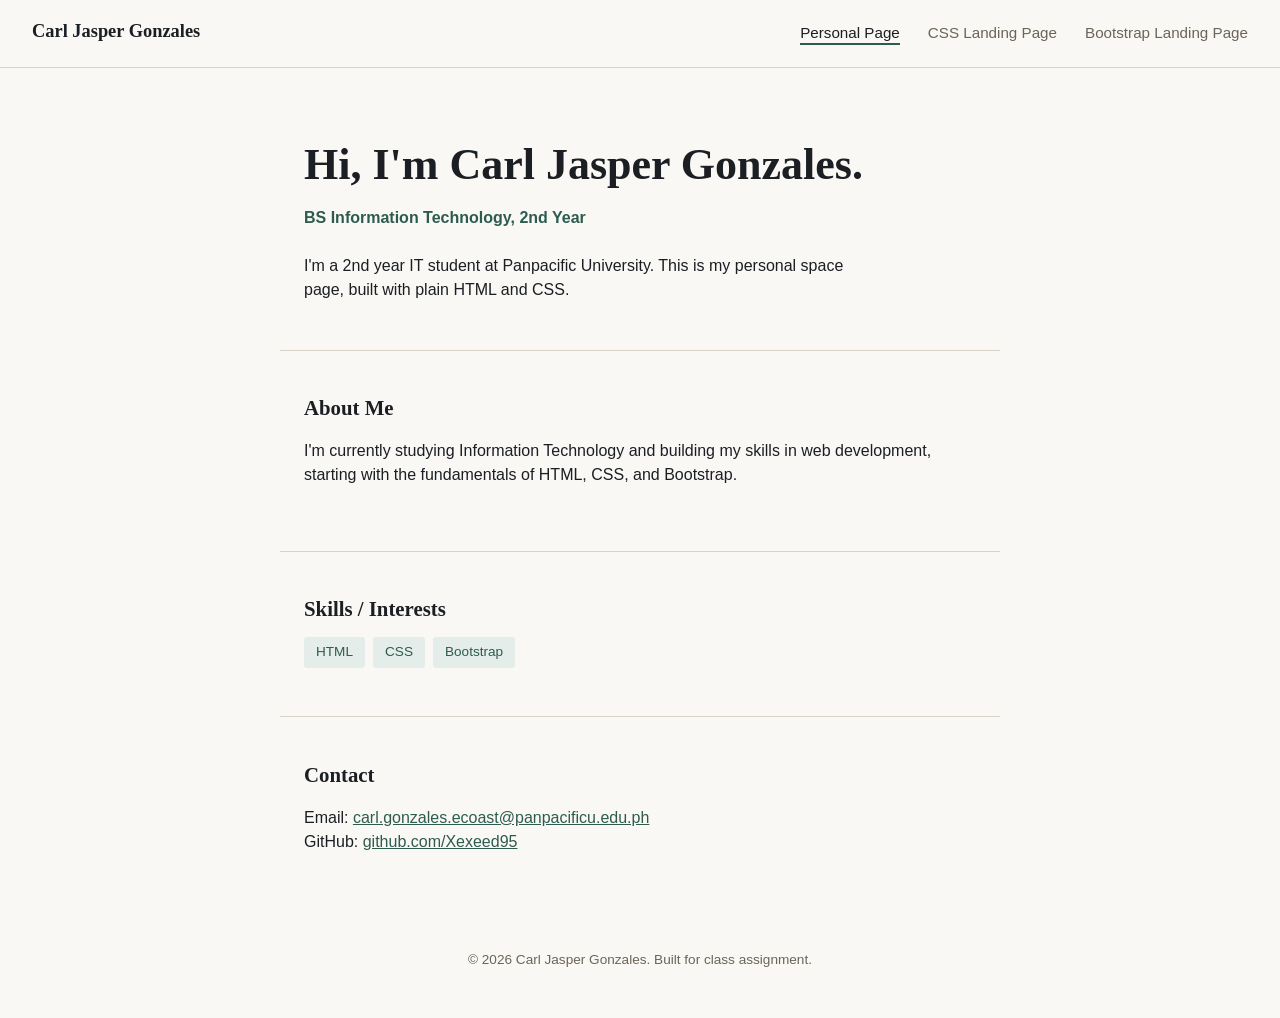
<file: index.html>
<!DOCTYPE html>
<html lang="en">
<head>
  <meta charset="UTF-8">
  <meta name="viewport" content="width=device-width, initial-scale=1.0">
  <title>Gonzales, Carl Jasper E. — Personal Space</title>
  <link rel="stylesheet" href="style.css">
</head>
<body>

  <nav class="site-nav">
    <a class="brand" href="index.html">Carl Jasper Gonzales</a>
    <ul>
      <li><a href="index.html" aria-current="page">Personal Page</a></li>
      <li><a href="css-landing.html">CSS Landing Page</a></li>
      <li><a href="bootstrap-landing.html">Bootstrap Landing Page</a></li>
    </ul>
  </nav>

  <main>
    <section class="personal-hero">
      <h1>Hi, I'm Carl Jasper Gonzales.</h1>
      <p class="role">BS Information Technology, 2nd Year</p>
      <p>
        I'm a 2nd year IT student at Panpacific University. This is my personal
        space page, built with plain HTML and CSS.
      </p>
    </section>

    <section class="personal-section">
      <h2>About Me</h2>
      <p>
        I'm currently studying Information Technology and building my skills
        in web development, starting with the fundamentals of HTML, CSS, and
        Bootstrap.
      </p>
    </section>

    <section class="personal-section">
      <h2>Skills / Interests</h2>
      <ul class="tag-list">
        <li>HTML</li>
        <li>CSS</li>
        <li>Bootstrap</li>
      </ul>
    </section>

    <section class="personal-section">
      <h2>Contact</h2>
      <ul class="contact-list">
        <li>Email: <a href="mailto:carl.gonzales.ecoast@panpacificu.edu.ph">carl.gonzales.ecoast@panpacificu.edu.ph</a></li>
        <li>GitHub: <a href="https://github.com/Xexeed95" target="_blank" rel="noopener">github.com/Xexeed95</a></li>
      </ul>
    </section>
  </main>

  <footer class="site-footer">
    &copy; 2026 Carl Jasper Gonzales. Built for class assignment.
  </footer>

  <script src="script.js"></script>
</body>
</html>
</file>
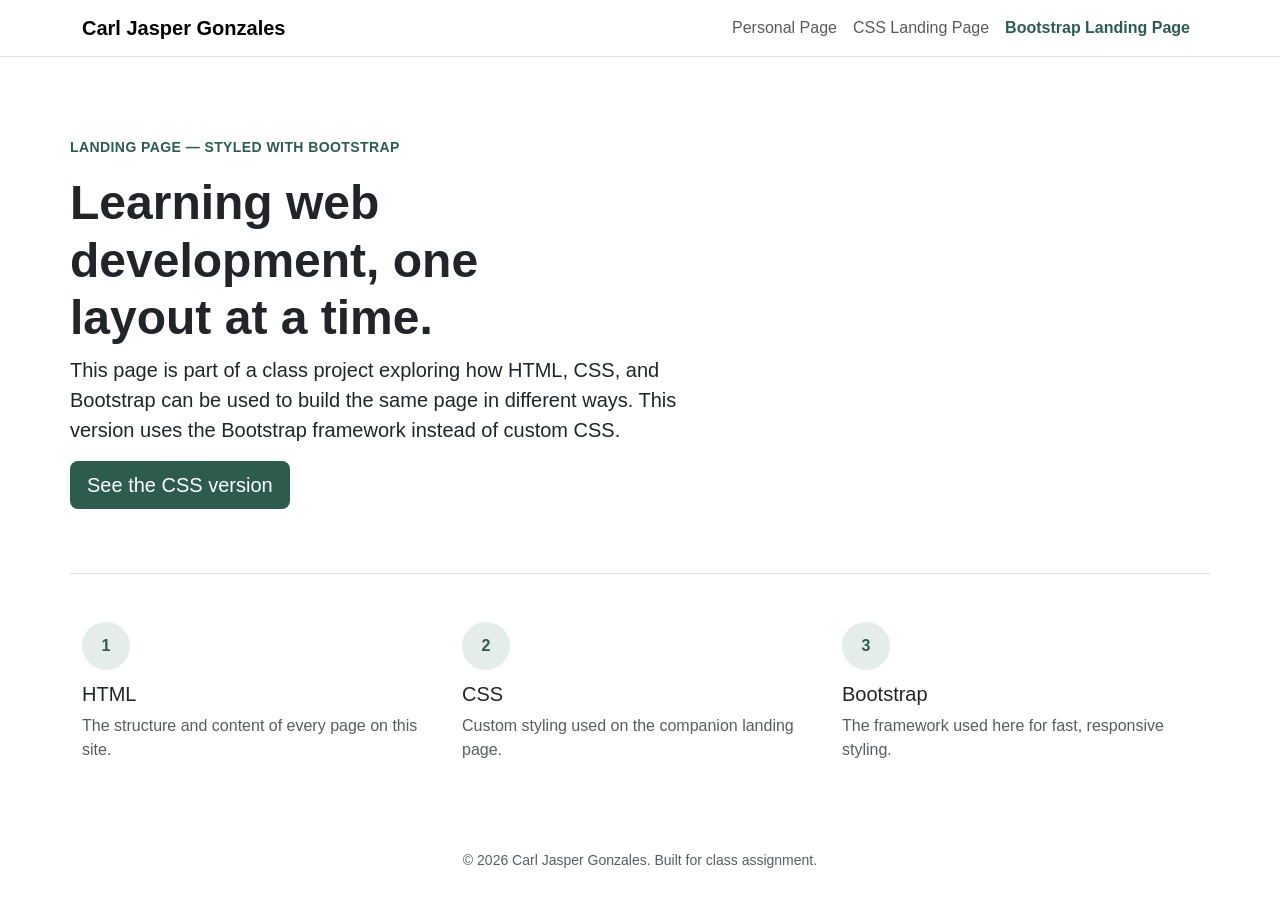
<file: bootstrap-landing.html>
<!DOCTYPE html>
<html lang="en">
<head>
  <meta charset="UTF-8">
  <meta name="viewport" content="width=device-width, initial-scale=1.0">
  <title>Gonzales, Carl Jasper E. — Bootstrap Landing Page</title>
  <link href="https://cdn.jsdelivr.net/npm/bootstrap@5.3.3/dist/css/bootstrap.min.css" rel="stylesheet">
  <style>
    :root { --accent: #2d5c4f; }
    body { font-family: "Helvetica Neue", Arial, sans-serif; }
    .navbar-brand { font-weight: 700; }
    .nav-link.active { color: var(--accent) !important; font-weight: 600; }
    .btn-accent { background-color: var(--accent); color: #fff; }
    .btn-accent:hover { background-color: #234b40; color: #fff; }
    .hero { padding: 5rem 0 4rem; }
    .icon-circle {
      width: 48px; height: 48px; border-radius: 50%;
      background: #e4ede9; color: var(--accent);
      display: flex; align-items: center; justify-content: center;
      font-weight: 700; margin-bottom: 0.75rem;
    }
  </style>
</head>
<body>

  <nav class="navbar navbar-expand-md navbar-light bg-white border-bottom">
    <div class="container">
      <a class="navbar-brand" href="index.html">Carl Jasper Gonzales</a>
      <button class="navbar-toggler" type="button" data-bs-toggle="collapse" data-bs-target="#navMenu" aria-controls="navMenu" aria-expanded="false" aria-label="Toggle navigation">
        <span class="navbar-toggler-icon"></span>
      </button>
      <div class="collapse navbar-collapse" id="navMenu">
        <ul class="navbar-nav ms-auto">
          <li class="nav-item"><a class="nav-link" href="index.html">Personal Page</a></li>
          <li class="nav-item"><a class="nav-link" href="css-landing.html">CSS Landing Page</a></li>
          <li class="nav-item"><a class="nav-link active" href="bootstrap-landing.html">Bootstrap Landing Page</a></li>
        </ul>
      </div>
    </div>
  </nav>

  <main>
    <section class="hero container">
      <p class="text-uppercase small fw-semibold" style="color: var(--accent); letter-spacing:.03em;">Landing page — styled with Bootstrap</p>
      <h1 class="display-5 fw-bold" style="max-width: 16ch;">Learning web development, one layout at a time.</h1>
      <p class="lead" style="max-width: 55ch;">
        This page is part of a class project exploring how HTML, CSS, and
        Bootstrap can be used to build the same page in different ways. This
        version uses the Bootstrap framework instead of custom CSS.
      </p>
      <a class="btn btn-accent btn-lg" href="css-landing.html">See the CSS version</a>
    </section>

    <section class="container pb-5 pt-4 border-top">
      <div class="row g-4 pt-4">
        <div class="col-md-4">
          <div class="icon-circle">1</div>
          <h3 class="h5">HTML</h3>
          <p class="text-muted">The structure and content of every page on this site.</p>
        </div>
        <div class="col-md-4">
          <div class="icon-circle">2</div>
          <h3 class="h5">CSS</h3>
          <p class="text-muted">Custom styling used on the companion landing page.</p>
        </div>
        <div class="col-md-4">
          <div class="icon-circle">3</div>
          <h3 class="h5">Bootstrap</h3>
          <p class="text-muted">The framework used here for fast, responsive styling.</p>
        </div>
      </div>
    </section>
  </main>

  <footer class="text-center text-muted small py-4">
    &copy; 2026 Carl Jasper Gonzales. Built for class assignment.
  </footer>

  <script src="https://cdn.jsdelivr.net/npm/bootstrap@5.3.3/dist/js/bootstrap.bundle.min.js"></script>
</body>
</html>
</file>
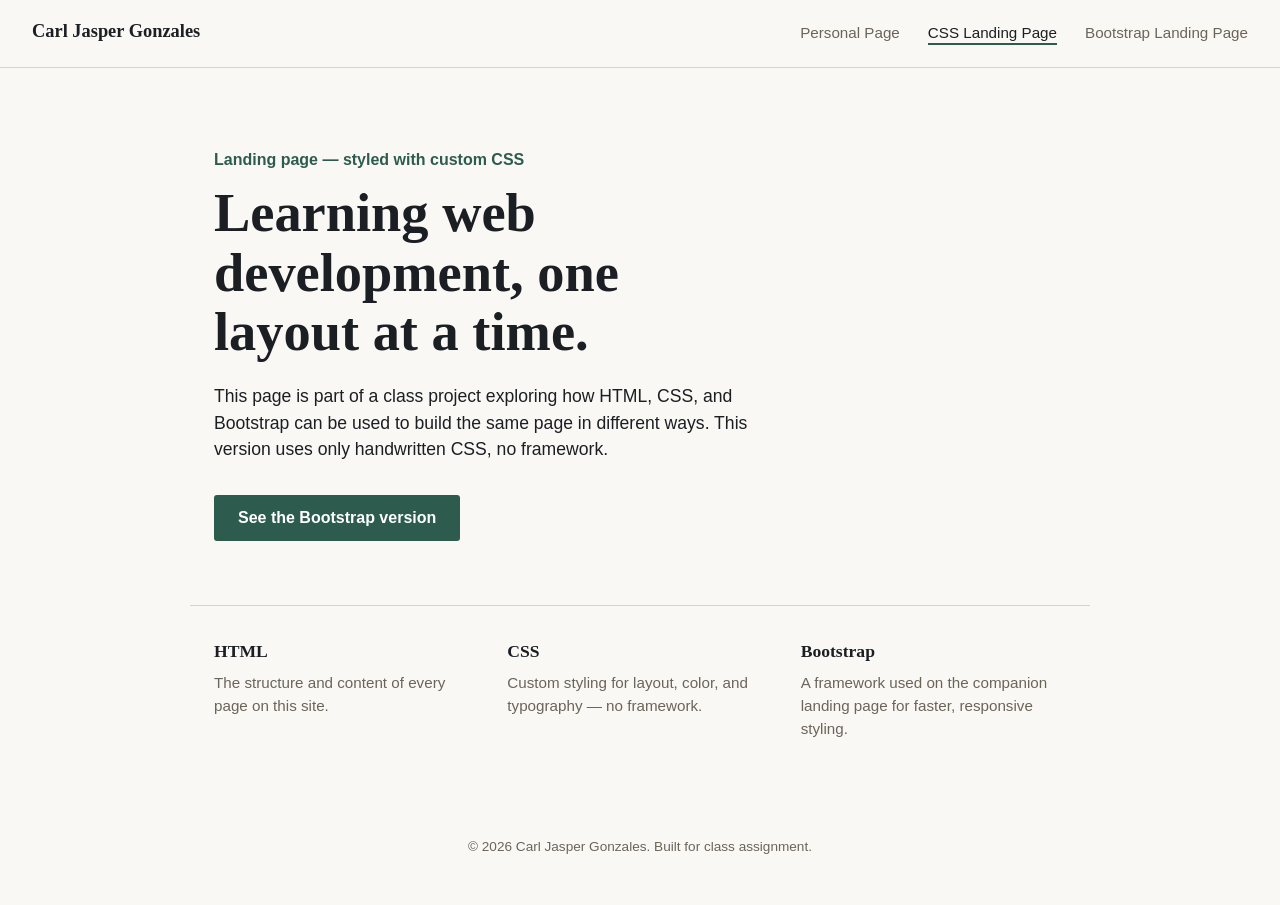
<file: css-landing.html>
<!DOCTYPE html>
<html lang="en">
<head>
  <meta charset="UTF-8">
  <meta name="viewport" content="width=device-width, initial-scale=1.0">
  <title>Gonzales, Carl Jasper E. — CSS Landing Page</title>
  <link rel="stylesheet" href="style.css">
</head>
<body>

  <nav class="site-nav">
    <a class="brand" href="index.html">Carl Jasper Gonzales</a>
    <ul>
      <li><a href="index.html">Personal Page</a></li>
      <li><a href="css-landing.html" aria-current="page">CSS Landing Page</a></li>
      <li><a href="bootstrap-landing.html">Bootstrap Landing Page</a></li>
    </ul>
  </nav>

  <main>
    <section class="landing-hero">
      <p class="eyebrow-line">Landing page — styled with custom CSS</p>
      <h1>Learning web development, one layout at a time.</h1>
      <p class="lede">
        This page is part of a class project exploring how HTML, CSS, and
        Bootstrap can be used to build the same page in different ways. This
        version uses only handwritten CSS, no framework.
      </p>
      <a class="btn" href="bootstrap-landing.html">See the Bootstrap version</a>
    </section>

    <section class="landing-grid">
      <div class="feature">
        <h3>HTML</h3>
        <p>The structure and content of every page on this site.</p>
      </div>
      <div class="feature">
        <h3>CSS</h3>
        <p>Custom styling for layout, color, and typography — no framework.</p>
      </div>
      <div class="feature">
        <h3>Bootstrap</h3>
        <p>A framework used on the companion landing page for faster, responsive styling.</p>
      </div>
    </section>
  </main>

  <footer class="site-footer">
    &copy; 2026 Carl Jasper Gonzales. Built for class assignment.
  </footer>

  <script src="script.js"></script>
</body>
</html>
</file>
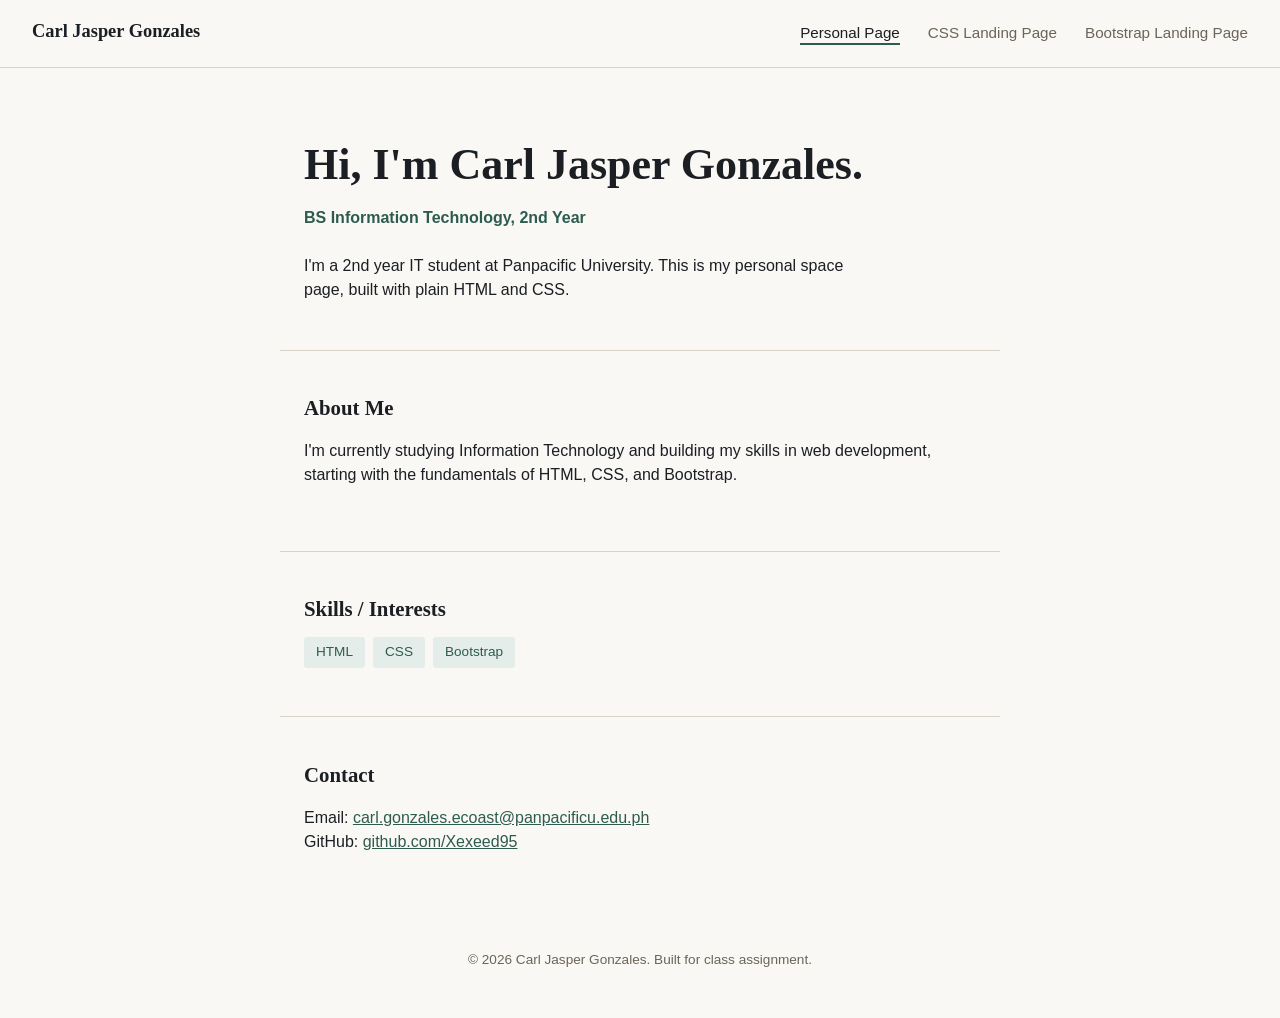
<file: index[1].html>
<!DOCTYPE html>
<html lang="en">
<head>
  <meta charset="UTF-8">
  <meta name="viewport" content="width=device-width, initial-scale=1.0">
  <title>Gonzales, Carl Jasper E. — Personal Space</title>
  <link rel="stylesheet" href="style.css">
</head>
<body>

  <nav class="site-nav">
    <a class="brand" href="index.html">Carl Jasper Gonzales</a>
    <ul>
      <li><a href="index.html" aria-current="page">Personal Page</a></li>
      <li><a href="css-landing.html">CSS Landing Page</a></li>
      <li><a href="bootstrap-landing.html">Bootstrap Landing Page</a></li>
    </ul>
  </nav>

  <main>
    <section class="personal-hero">
      <h1>Hi, I'm Carl Jasper Gonzales.</h1>
      <p class="role">BS Information Technology, 2nd Year</p>
      <p>
        I'm a 2nd year IT student at Panpacific University. This is my personal
        space page, built with plain HTML and CSS.
      </p>
    </section>

    <section class="personal-section">
      <h2>About Me</h2>
      <p>
        I'm currently studying Information Technology and building my skills
        in web development, starting with the fundamentals of HTML, CSS, and
        Bootstrap.
      </p>
    </section>

    <section class="personal-section">
      <h2>Skills / Interests</h2>
      <ul class="tag-list">
        <li>HTML</li>
        <li>CSS</li>
        <li>Bootstrap</li>
      </ul>
    </section>

    <section class="personal-section">
      <h2>Contact</h2>
      <ul class="contact-list">
        <li>Email: <a href="mailto:carl.gonzales.ecoast@panpacificu.edu.ph">carl.gonzales.ecoast@panpacificu.edu.ph</a></li>
        <li>GitHub: <a href="https://github.com/Xexeed95" target="_blank" rel="noopener">github.com/Xexeed95</a></li>
      </ul>
    </section>
  </main>

  <footer class="site-footer">
    &copy; 2026 Carl Jasper Gonzales. Built for class assignment.
  </footer>

  <script src="script.js"></script>
</body>
</html>
</file>
<file: style.css>
/* ============================================
   Shared styles — used by index.html (personal page)
   and css-landing.html (CSS landing page)
   ============================================ */

:root {
  --ink: #1b1f23;
  --paper: #faf8f5;
  --line: #d8d2c8;
  --accent: #2d5c4f;
  --accent-soft: #e4ede9;
  --muted: #6b6459;
  --serif: "Georgia", "Iowan Old Style", serif;
  --sans: "Helvetica Neue", Arial, sans-serif;
}

* { box-sizing: border-box; }

body {
  margin: 0;
  font-family: var(--sans);
  color: var(--ink);
  background: var(--paper);
  line-height: 1.5;
}

/* ---------- Nav menu (shared across all 3 pages) ---------- */
.site-nav {
  display: flex;
  align-items: center;
  justify-content: space-between;
  padding: 1.1rem 2rem;
  border-bottom: 1px solid var(--line);
  background: var(--paper);
}

.site-nav .brand {
  font-family: var(--serif);
  font-size: 1.15rem;
  font-weight: 700;
  color: var(--ink);
  text-decoration: none;
}

.site-nav ul {
  display: flex;
  gap: 1.75rem;
  list-style: none;
  margin: 0;
  padding: 0;
}

.site-nav a {
  color: var(--muted);
  text-decoration: none;
  font-size: 0.95rem;
  border-bottom: 2px solid transparent;
  padding-bottom: 2px;
  transition: border-color 0.15s ease, color 0.15s ease;
}

.site-nav a:hover,
.site-nav a[aria-current="page"] {
  color: var(--ink);
  border-color: var(--accent);
}

.nav-toggle {
  display: none;
  background: none;
  border: 1px solid var(--line);
  border-radius: 3px;
  padding: 0.4rem 0.8rem;
  font-size: 0.9rem;
  color: var(--ink);
  cursor: pointer;
}

@media (max-width: 560px) {
  .site-nav { flex-wrap: wrap; align-items: center; }
  .nav-toggle { display: inline-block; }
  /* Only collapse the menu if JS is running and added .js-nav to <body>.
     If JS fails to load, the full menu list stays visible and stacked. */
  .js-nav .site-nav ul {
    display: none;
    width: 100%;
    flex-direction: column;
    gap: 0.75rem;
    margin-top: 0.75rem;
  }
  .js-nav .site-nav ul.is-open { display: flex; }
  body:not(.js-nav) .site-nav ul {
    flex-direction: column;
    gap: 0.75rem;
    width: 100%;
    margin-top: 0.75rem;
  }
}

/* ---------- Personal page ---------- */
.personal-hero {
  max-width: 720px;
  margin: 0 auto;
  padding: 4rem 1.5rem 2rem;
}

.personal-hero h1 {
  font-family: var(--serif);
  font-size: clamp(2rem, 5vw, 2.75rem);
  margin: 0 0 0.5rem;
}

.personal-hero .role {
  color: var(--accent);
  font-weight: 600;
  margin: 0 0 1.5rem;
}

.personal-hero p {
  max-width: 62ch;
  color: var(--ink);
}

.personal-section {
  max-width: 720px;
  margin: 0 auto;
  padding: 1.5rem 1.5rem 3rem;
  border-top: 1px solid var(--line);
}

.personal-section h2 {
  font-family: var(--serif);
  font-size: 1.3rem;
  margin-bottom: 0.75rem;
}

.tag-list {
  display: flex;
  flex-wrap: wrap;
  gap: 0.5rem;
  list-style: none;
  padding: 0;
  margin: 0;
}

.tag-list li {
  background: var(--accent-soft);
  color: var(--accent);
  padding: 0.35rem 0.75rem;
  border-radius: 3px;
  font-size: 0.85rem;
}

.contact-list {
  padding: 0;
  list-style: none;
}

.contact-list a {
  color: var(--accent);
}

footer.site-footer {
  text-align: center;
  color: var(--muted);
  font-size: 0.85rem;
  padding: 2rem 1rem 3rem;
}

/* ---------- CSS landing page ---------- */
.landing-hero {
  padding: 5rem 1.5rem 4rem;
  text-align: left;
  max-width: 900px;
  margin: 0 auto;
}

.landing-hero .eyebrow-line {
  color: var(--accent);
  font-weight: 600;
  margin: 0 0 0.75rem;
}

.landing-hero h1 {
  font-family: var(--serif);
  font-size: clamp(2.2rem, 6vw, 3.4rem);
  line-height: 1.1;
  margin: 0 0 1.25rem;
  max-width: 16ch;
}

.landing-hero p.lede {
  max-width: 55ch;
  font-size: 1.1rem;
  color: var(--ink);
  margin-bottom: 2rem;
}

.btn {
  display: inline-block;
  background: var(--accent);
  color: #fff;
  padding: 0.7rem 1.5rem;
  border-radius: 3px;
  text-decoration: none;
  font-weight: 600;
}

.btn:hover { background: #234b40; }

.landing-grid {
  max-width: 900px;
  margin: 0 auto;
  padding: 2rem 1.5rem 4rem;
  display: grid;
  grid-template-columns: repeat(auto-fit, minmax(220px, 1fr));
  gap: 1.75rem;
  border-top: 1px solid var(--line);
}

.landing-grid .feature h3 {
  font-family: var(--serif);
  font-size: 1.1rem;
  margin: 0 0 0.5rem;
}

.landing-grid .feature p {
  color: var(--muted);
  font-size: 0.95rem;
  margin: 0;
}
</file>
